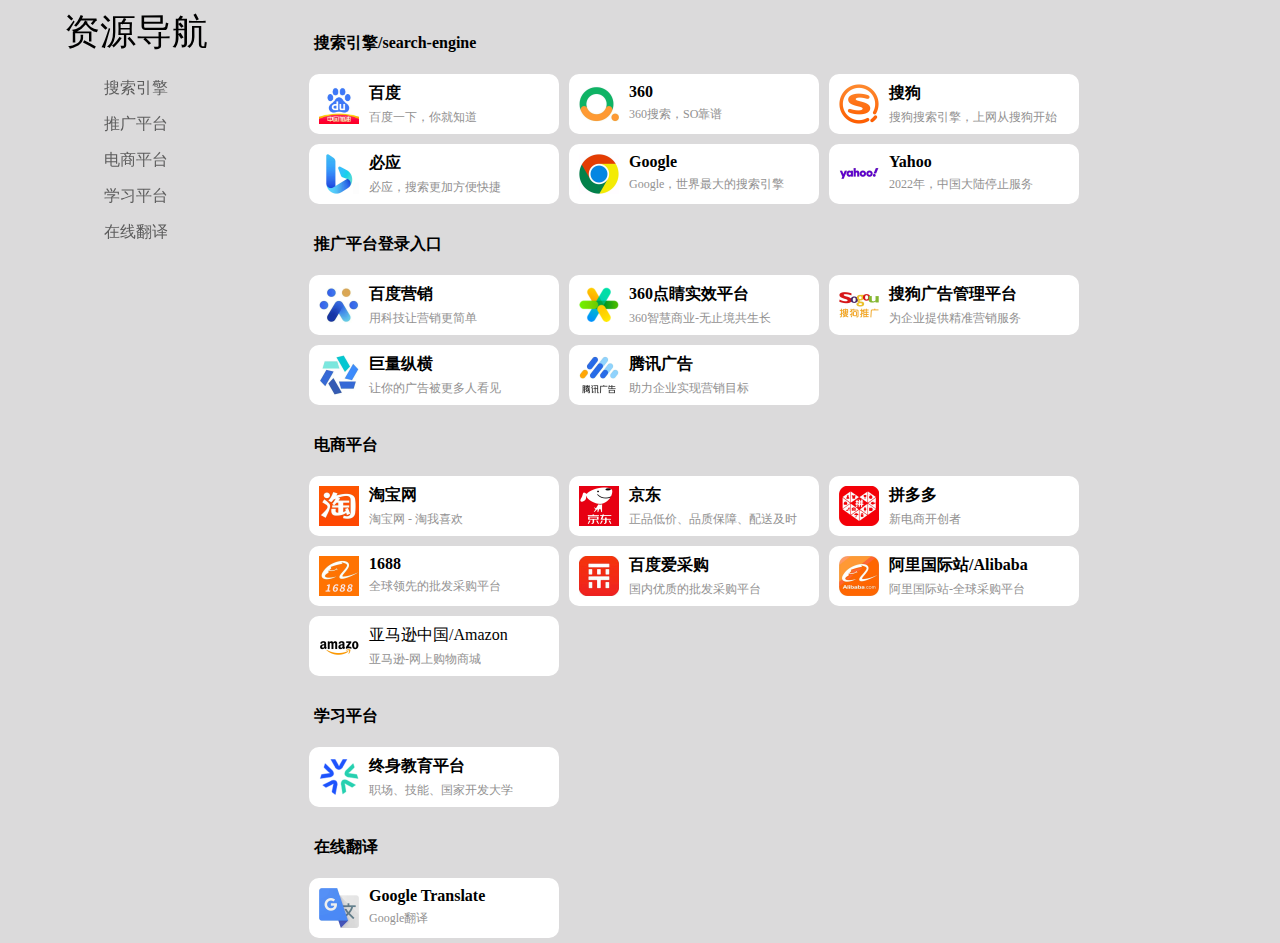
<file: index.html>
<!DOCTYPE html>
<html lang="en">

<head>
    <meta charset="UTF-8">
    <meta http-equiv="X-UA-Compatible" content="IE=edge">
    <meta name="viewport" content="width=device-width, initial-scale=1.0">
    <title>网址导航</title>
    <link rel="stylesheet" href="style/css/daohang.css">
    <script src="style/js/jquery-1.7.1.min_2.js.js"></script>
    <script src="style/js/jquery.min.js"></script>
    <script src="style/js/1-1.js"></script>

    <!-- 所有网页都在新窗口打开 -->
    <base target=_blank>
</head>

<body>
    <div class="box w">
        <div class="left-nav clearfix">
            <div class="logo">
                资源导航
            </div>

            <div class="nav-1">
                <ul>
                    <li>搜索引擎</li>
                    <li>推广平台</li>
                    <li>电商平台</li>
                    <li>学习平台</li>
                    <li>在线翻译</li>

                </ul>
            </div>
            <!-- <div class="nav-1">
                <ul>
                    <a href="#sosuo" target="_self">
                        <li>搜索引擎</li>
                    </a>
                    <a href="#tuiguang" target="_self">
                        <li>推广平台</li>
                    </a>
                    <a href="#dianshang" target="_self">
                        <li>电商平台</li>
                    </a>
                    <a href="#xuexi" target="_self">
                        <li>学习平台</li>
                    </a>
                    <a href="#fanyi" target="_self">
                        <li>在线翻译</li>
                    </a>
                </ul>
            </div> -->
        </div>

        <div class="right-bd">
            <div class="box_1">
                <div class="box-hd">
                    <h4 id="sosuo">搜索引擎/search-engine</h4>
                </div>
                <!-- 重要，清除浮动 -->
                <div class="box-bd clearfix">
                    <ul>
                        <li>
                            <a href="https://www.baidu.com/">
                                <div>
                                    <div class="tupian">
                                        <img src="images/baidu-logo.jpeg" alt="百度">
                                    </div>
                                    <div class="name">
                                        <div>
                                            <strong>百度</strong>
                                        </div>
                                        <p>百度一下，你就知道</p>
                                    </div>
                                </div>
                            </a>
                        </li>

                        <li>
                            <a href="https://www.so.com/">
                                <div>
                                    <div class="tupian">
                                        <img src="images/360-logo.jpeg" alt="360">
                                    </div>
                                    <div class="name">
                                        <div>
                                            <strong>360</strong>
                                        </div>
                                        <p>360搜索，SO靠谱</p>
                                    </div>
                                </div>
                            </a>
                        </li>

                        <li>
                            <a href="https://www.sogou.com/">
                                <div>
                                    <div class="tupian">
                                        <img src="images/sogou-logo.jpeg" alt="搜狗">
                                    </div>
                                    <div class="name">
                                        <div>
                                            <strong>搜狗</strong>
                                        </div>
                                        <p>搜狗搜索引擎，上网从搜狗开始</p>
                                    </div>
                                </div>
                            </a>
                        </li>

                        <li>
                            <a href="http://www.bing.com/">
                                <div>
                                    <div class="tupian">
                                        <img src="images/biying-logo.jpeg" alt="biying">
                                    </div>
                                    <div class="name">
                                        <div>
                                            <strong>必应</strong>
                                        </div>
                                        <p>必应，搜索更加方便快捷</p>
                                    </div>
                                </div>
                            </a>
                        </li>

                        <li>
                            <a href="http://www.google.com/">
                                <div>
                                    <div class="tupian">
                                        <img src="images/guge-logo.jpeg" alt="google">
                                    </div>
                                    <div class="name">
                                        <div>
                                            <strong>Google</strong>
                                        </div>
                                        <p>Google，世界最大的搜索引擎</p>
                                    </div>
                                </div>
                            </a>
                        </li>

                        <li>
                            <a href="http://www.yahoo.com/">
                                <div>
                                    <div class="tupian">
                                        <img src="images/yahoo-logo.jpeg" alt="Yahoo">
                                    </div>
                                    <div class="name">
                                        <div>
                                            <strong>Yahoo</strong>
                                        </div>
                                        <p>2022年，中国大陆停止服务</p>
                                    </div>
                                </div>
                            </a>
                        </li>
                    </ul>
                </div>

            </div>

            <div class="box_1">
                <div class="box-hd">
                    <h4 id="tuiguang">推广平台登录入口</h4>
                </div>
                <div class="box-bd clearfix">
                    <ul>
                        <li>
                            <a href="https://tuiguang.baidu.com/">
                                <div>
                                    <div class="tupian">
                                        <img src="images/baiduyingxiao-logo.jpg" alt="百度营销">
                                    </div>
                                    <div class="name">
                                        <div>
                                            <strong>百度营销</strong>
                                        </div>
                                        <p>用科技让营销更简单</p>
                                    </div>
                                </div>
                            </a>
                        </li>

                        <li>
                            <a href="https://e.360.cn/">
                                <div>
                                    <div class="tupian">
                                        <img src="images/360dianjing-logo.jpeg" alt="360推广">
                                    </div>
                                    <div class="name">
                                        <div>
                                            <strong>360点睛实效平台</strong>
                                        </div>
                                        <p>360智慧商业-无止境共生长</p>
                                    </div>
                                </div>
                            </a>
                        </li>

                        <li>
                            <a href="https://auth.p4p.sogou.com/">
                                <div>
                                    <div class="tupian">
                                        <img src="images/sogoutuiguang-logo.jpeg" alt="搜狗推广">
                                    </div>
                                    <div class="name">
                                        <div>
                                            <strong>搜狗广告管理平台</strong>
                                        </div>
                                        <p>为企业提供精准营销服务</p>
                                    </div>
                                </div>
                            </a>
                        </li>

                        <li>
                            <a href="https://business.oceanengine.com/">
                                <div>
                                    <div class="tupian">
                                        <img src="images/juliang-logo.jpeg" alt="巨量纵横">
                                    </div>
                                    <div class="name">
                                        <div>
                                            <strong>巨量纵横</strong>
                                        </div>
                                        <p>让你的广告被更多人看见</p>
                                    </div>
                                </div>
                            </a>
                        </li>

                        <li>
                            <a href="https://e.qq.com/ads/">
                                <div>
                                    <div class="tupian">
                                        <img src="images/texunguanggao-logo.jpg" alt="腾讯广告">
                                    </div>
                                    <div class="name">
                                        <div>
                                            <strong>腾讯广告</strong>
                                        </div>
                                        <p>助力企业实现营销目标</p>
                                    </div>
                                </div>
                            </a>
                        </li>
                    </ul>
                </div>
            </div>

            <div class="box_1">
                <div class="box-hd">
                    <h4 id="dianshang">电商平台</h4>
                </div>
                <div class="box-bd clearfix">
                    <ul>
                        <li>
                            <a href="https://www.taobao.com/">
                                <div>
                                    <div class="tupian">
                                        <img src="images/E-commerce/taobao-logo.jpg" alt="淘宝">
                                    </div>
                                    <div class="name">
                                        <div>
                                            <strong>淘宝网</strong>
                                        </div>
                                        <p>淘宝网 - 淘我喜欢</p>
                                    </div>
                                </div>
                            </a>
                        </li>

                        <li>
                            <a href="https://www.jd.com/">
                                <div>
                                    <div class="tupian">
                                        <img src="images/E-commerce/jd-logo.jpg" alt="京东">
                                    </div>
                                    <div class="name">
                                        <div>
                                            <strong>京东</strong>
                                        </div>
                                        <p>正品低价、品质保障、配送及时</p>
                                    </div>
                                </div>
                            </a>
                        </li>

                        <li>
                            <a href="https://www.pinduoduo.com/">
                                <div>
                                    <div class="tupian">
                                        <img src="images/E-commerce/pdd-logo.jpg" alt="拼多多">
                                    </div>
                                    <div class="name">
                                        <div>
                                            <strong>拼多多</strong>
                                        </div>
                                        <p>新电商开创者</p>
                                    </div>
                                </div>
                            </a>
                        </li>

                        <li>
                            <a href="https://www.1688.com/">
                                <div>
                                    <div class="tupian">
                                        <img src="images/E-commerce/1688-logo.jpg" alt="1688">
                                    </div>
                                    <div class="name">
                                        <div>
                                            <strong>1688</strong>
                                        </div>
                                        <p>全球领先的批发采购平台</p>
                                    </div>
                                </div>
                            </a>
                        </li>

                        <li>
                            <a href="https://b2b.baidu.com/">
                                <div>
                                    <div class="tupian">
                                        <img src="images/E-commerce/acg-logo.jpg" alt="百度爱采购">
                                    </div>
                                    <div class="name">
                                        <div>
                                            <strong>百度爱采购</strong>
                                        </div>
                                        <p>国内优质的批发采购平台</p>
                                    </div>
                                </div>
                            </a>
                        </li>

                        <li>
                            <a href="https://www.alibaba.com/">
                                <div>
                                    <div class="tupian">
                                        <img src="images/E-commerce/algjz-logo.jpg" alt="alibaba">
                                    </div>
                                    <div class="name">
                                        <div>
                                            <strong>阿里国际站/Alibaba</strong>
                                        </div>
                                        <p>阿里国际站-全球采购平台</p>
                                    </div>
                                </div>
                            </a>
                        </li>

                        <li>
                            <a href="https://www.amazon.cn/">
                                <div>
                                    <div class="tupian">
                                        <img src="images/E-commerce/amazon-logo.jpg" alt="amazon">
                                    </div>
                                    <div class="name">
                                        <div>亚马逊中国/Amazon</strong>
                                        </div>
                                        <p>亚马逊-网上购物商城</p>
                                    </div>
                                </div>
                            </a>
                        </li>
                    </ul>
                </div>


            </div>

            <div class="box_1">
                <div class="box-hd">
                    <h4 id="xuexi">学习平台</h4>
                </div>
                <div class="box-bd clearfix">
                    <ul>
                        <li>
                            <a href="http://le.ouchn.cn/">
                                <div>
                                    <div class="tupian">
                                        <img src="images/zsjy-logo.jpg" alt="淘宝">
                                    </div>
                                    <div class="name">
                                        <div>
                                            <strong>终身教育平台</strong>
                                        </div>
                                        <p>职场、技能、国家开发大学</p>
                                    </div>
                                </div>
                            </a>
                        </li>
                    </ul>
                </div>


            </div>

            <div class="box_1">
                <div class="box-hd">
                    <h4 id="fanyi">在线翻译</h4>
                </div>
                <div class="box-bd clearfix">
                    <ul>
                        <li>
                            <a href="https://translate.google.cn/">
                                <div>
                                    <div class="tupian">
                                        <img src="images/goolefy-logo.jpeg" alt="谷歌翻译">
                                    </div>
                                    <div class="name">
                                        <div>
                                            <strong>Google Translate</strong>
                                        </div>
                                        <p>Google翻译</p>
                                    </div>
                                </div>
                            </a>
                        </li>
                    </ul>
                </div>


            </div>
        </div>




    </div>
</body>

</html>
</file>
<file: style/css/daohang.css>
body {
    background-color: #DBDADB;
}

img {
    width: 40px;
    height: 40px;
    margin-top: 10px;
}

a {
    text-decoration: none;
}

a:hover strong {
    color: #2fc86fe0;
}

a:hover p {
    color: #000000;
}

li {
    float: left;
    list-style: none;
}


/* 重要，浮动清除 */

.clearfix:before,
.clearfix:after {
    content: "";
    display: table;
}

.clearfix:after {
    clear: both;
}

.clearfix {
    *zooom: 1;
}

.w {
    width: 100%;
}

.box {
    position: absolute;
    margin: auto;
}

.box div {
    display: block;
    float: left;
}


/* 左边导航star */

.left-nav {
    display: block;
    position: fixed;
    overflow: hidden;
    width: 20%;
    height: 100%!important;
}

.logo {
    width: 100%;
    font-size: 36px;
    text-align: center;
}

.nav-1 {
    width: 100%;
    margin-left: -50px;
}

.nav-1 ul {
    width: 100%;
    text-align: center;
}

.nav-1 a:hover li {
    color: rgb(255, 0, 0);
}

.nav-1 ul li {
    float: none;
    width: 100%;
    margin: 5px 0;
    padding: 5px 10px;
    text-align: center;
    color: rgb(93, 93, 93);
}

.current {
    color: rgb(0, 0, 0)!important;
    background-color: #fff;
}


/* 右边内容star */

.right-bd {
    width: 80%;
    padding-left: 20%;
}

.right-bd div {
    float: none;
}

.box_1 {
    margin-top: 25px;
}

.box-hd {
    height: 20px;
}

.box-hd h4 {
    line-height: 20px;
    padding-left: 50px;
}

.box-bd li {
    width: 240px;
    height: 60px;
    padding-left: 10px;
    margin: 5px;
    text-align: left;
    border-radius: 10px 10px;
    background-color: #ffffff;
}

.name {
    float: right;
    width: 180px;
    font-size: 16px;
    margin-right: 10px;
    margin-top: -45px;
    margin-left: 50px;
    color: #000;
}

.name p {
    font-size: 12px;
    margin-top: 5px;
    color: #929191;
}


/* 回到顶部按钮 */

#backTop {
    position: fixed;
    display: block;
    background: url(../../images/scrollup.png);
    width: 50px;
    height: 50px;
    z-index: 10001;
    right: 0;
    bottom: 0;
}
</file>
